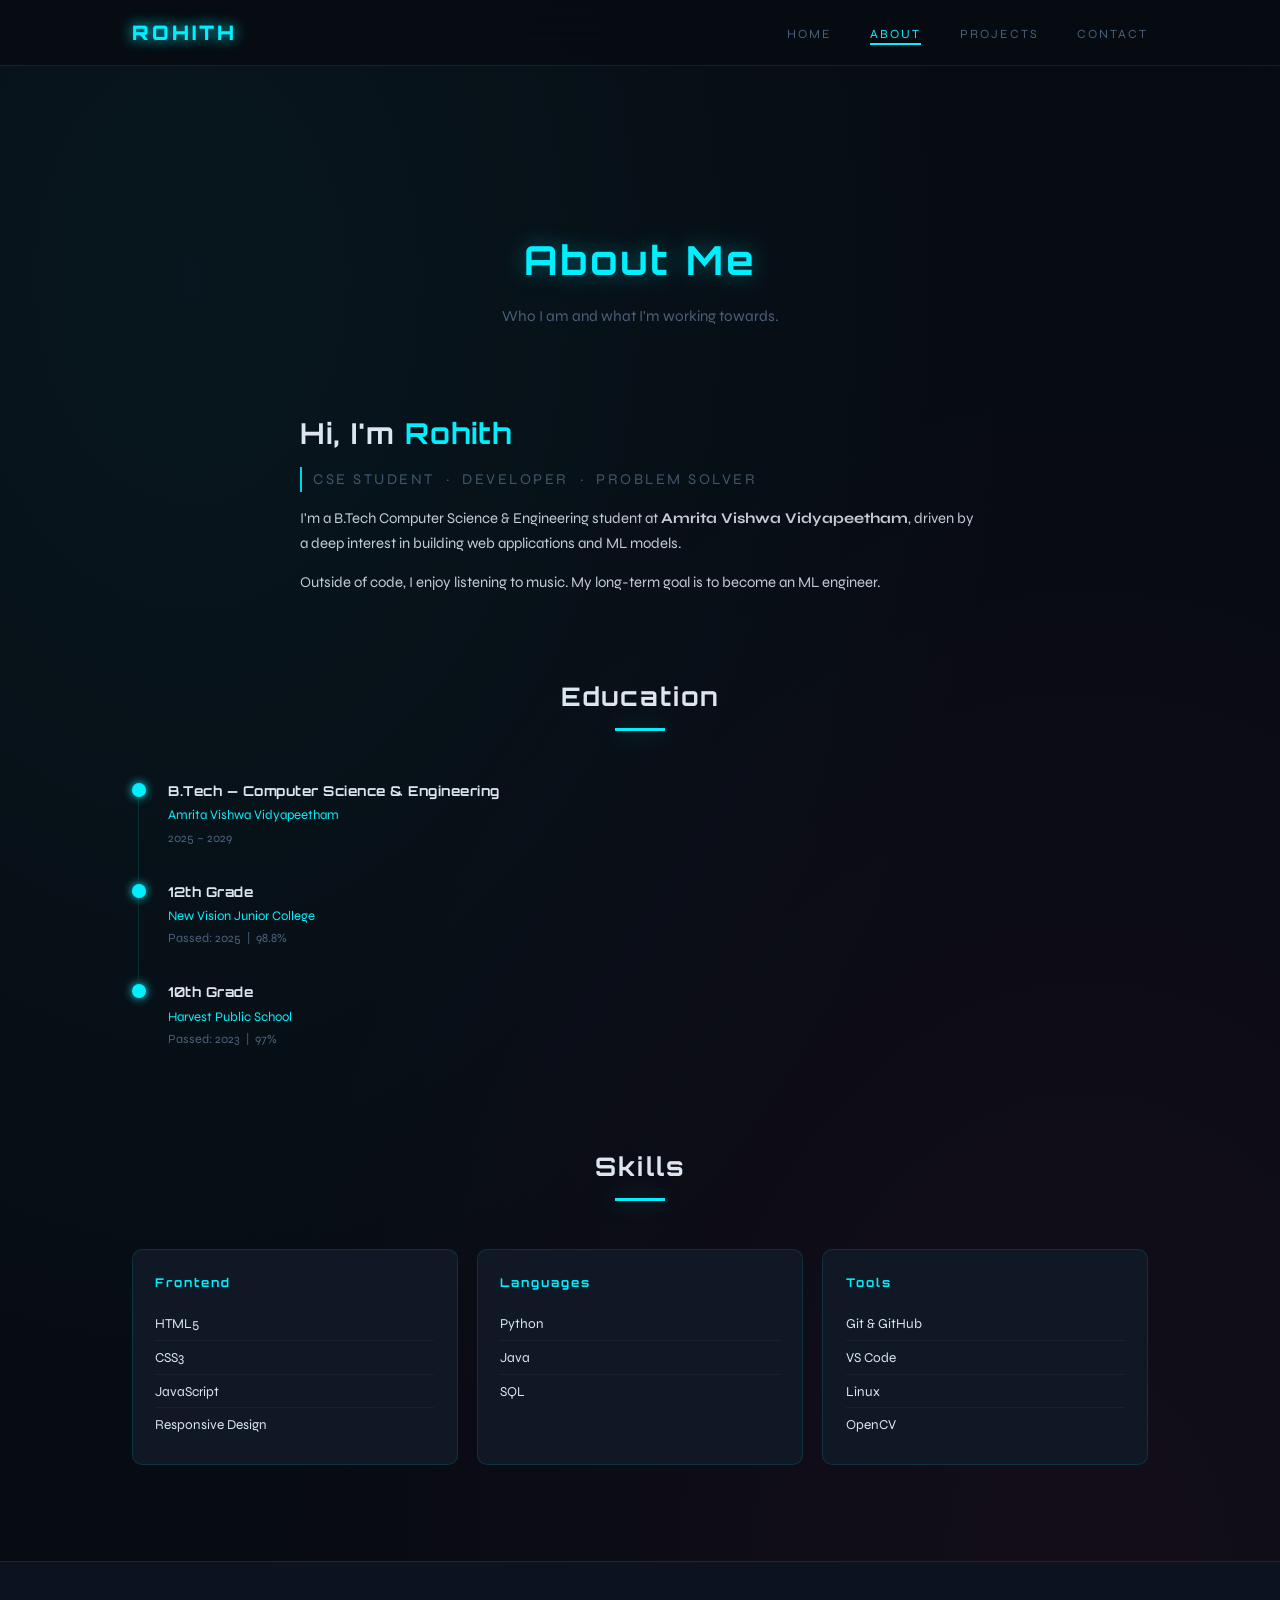
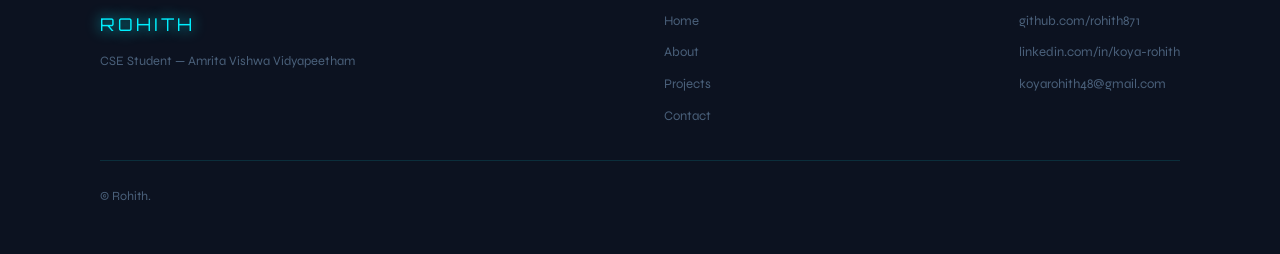
<file: about.html>
<!DOCTYPE html>
<html lang="en">
<head>
  <meta charset="UTF-8" />
  <meta name="viewport" content="width=device-width, initial-scale=1.0"/>
  <title>Rohith | About</title>
  <link rel="stylesheet" href="style.css" />
</head>
<body>

  <nav id="navbar">
    <input type="checkbox" id="mt" />
    <div class="nav-inner">
      <a href="index.html" class="logo">ROHITH</a>
      <label for="mt" class="hbg" aria-label="Menu">
        <span></span><span></span><span></span>
      </label>
      <ul class="nav-links">
        <li><a href="index.html">Home</a></li>
        <li><a href="about.html" class="active">About</a></li>
        <li><a href="projects.html">Projects</a></li>
        <li><a href="contact.html">Contact</a></li>
      </ul>
    </div>
  </nav>

  <section class="sec">
    <div class="wrap">

      <div class="page-banner">
        <h1>About Me</h1>
        <p>Who I am and what I'm working towards.</p>
      </div>

      <div class="about-body" style="max-width:680px; margin: 3rem auto 0;">
        <h2>Hi, I'm <em>Rohith</em></h2>
        <p class="role-tag">CSE Student &nbsp;·&nbsp; Developer &nbsp;·&nbsp; Problem Solver</p>
        <p>I'm a B.Tech Computer Science &amp; Engineering student at <strong>Amrita Vishwa Vidyapeetham</strong>, driven by a deep interest in building web applications and ML models.</p>
        <p>Outside of code, I enjoy listening to music. My long-term goal is to become an ML engineer.</p>
      </div>

      <h2 class="sh" style="margin-top:5rem;">Education</h2>
      <div class="timeline">
        <div class="tl-item">
          <div class="tl-dot"></div>
          <div class="tl-body">
            <h3>B.Tech — Computer Science &amp; Engineering</h3>
            <p class="tl-inst">Amrita Vishwa Vidyapeetham</p>
            <p class="tl-yr">2025 – 2029</p>
          </div>
        </div>
        <div class="tl-item">
          <div class="tl-dot"></div>
          <div class="tl-body">
            <h3>12th Grade</h3>
            <p class="tl-inst">New Vision Junior College</p>
            <p class="tl-yr">Passed: 2025 &nbsp;|&nbsp; 98.8%</p>
          </div>
        </div>
        <div class="tl-item">
          <div class="tl-dot"></div>
          <div class="tl-body">
            <h3>10th Grade</h3>
            <p class="tl-inst">Harvest Public School</p>
            <p class="tl-yr">Passed: 2023 &nbsp;|&nbsp; 97%</p>
          </div>
        </div>
      </div>

      <h2 class="sh" style="margin-top:4rem;">Skills</h2>
      <div class="skill-boxes">
        <div class="skill-box">
          <h4>Frontend</h4>
          <ul>
            <li>HTML5</li>
            <li>CSS3</li>
            <li>JavaScript</li>
            <li>Responsive Design</li>
          </ul>
        </div>
        <div class="skill-box">
          <h4>Languages</h4>
          <ul>
            <li>Python</li>
            <li>Java</li>
            <li>SQL</li>
          </ul>
        </div>
        <div class="skill-box">
          <h4>Tools</h4>
          <ul>
            <li>Git &amp; GitHub</li>
            <li>VS Code</li>
            <li>Linux</li>
            <li>OpenCV</li>
          </ul>
        </div>
      </div>

    </div>
  </section>

  <footer id="footer">
    <div class="footer-inner">
      <div class="footer-top">
        <div class="footer-brand">
          <p>ROHITH</p>
          <span>CSE Student — Amrita Vishwa Vidyapeetham</span>
        </div>
        <div class="footer-nav">
          <a href="index.html">Home</a>
          <a href="about.html">About</a>
          <a href="projects.html">Projects</a>
          <a href="contact.html">Contact</a>
        </div>
        <div class="footer-connect">
          <a href="https://github.com/rohith871" target="_blank">github.com/rohith871</a>
          <a href="https://www.linkedin.com/in/koya-rohith-7bab12400" target="_blank">linkedin.com/in/koya-rohith</a>
          <a href="mailto:koyarohith48@gmail.com">koyarohith48@gmail.com</a>
        </div>
      </div>
      <div class="footer-bottom">
        &copy; Rohith. 
      </div>
    </div>
  </footer>

</body>
</html>
</file>
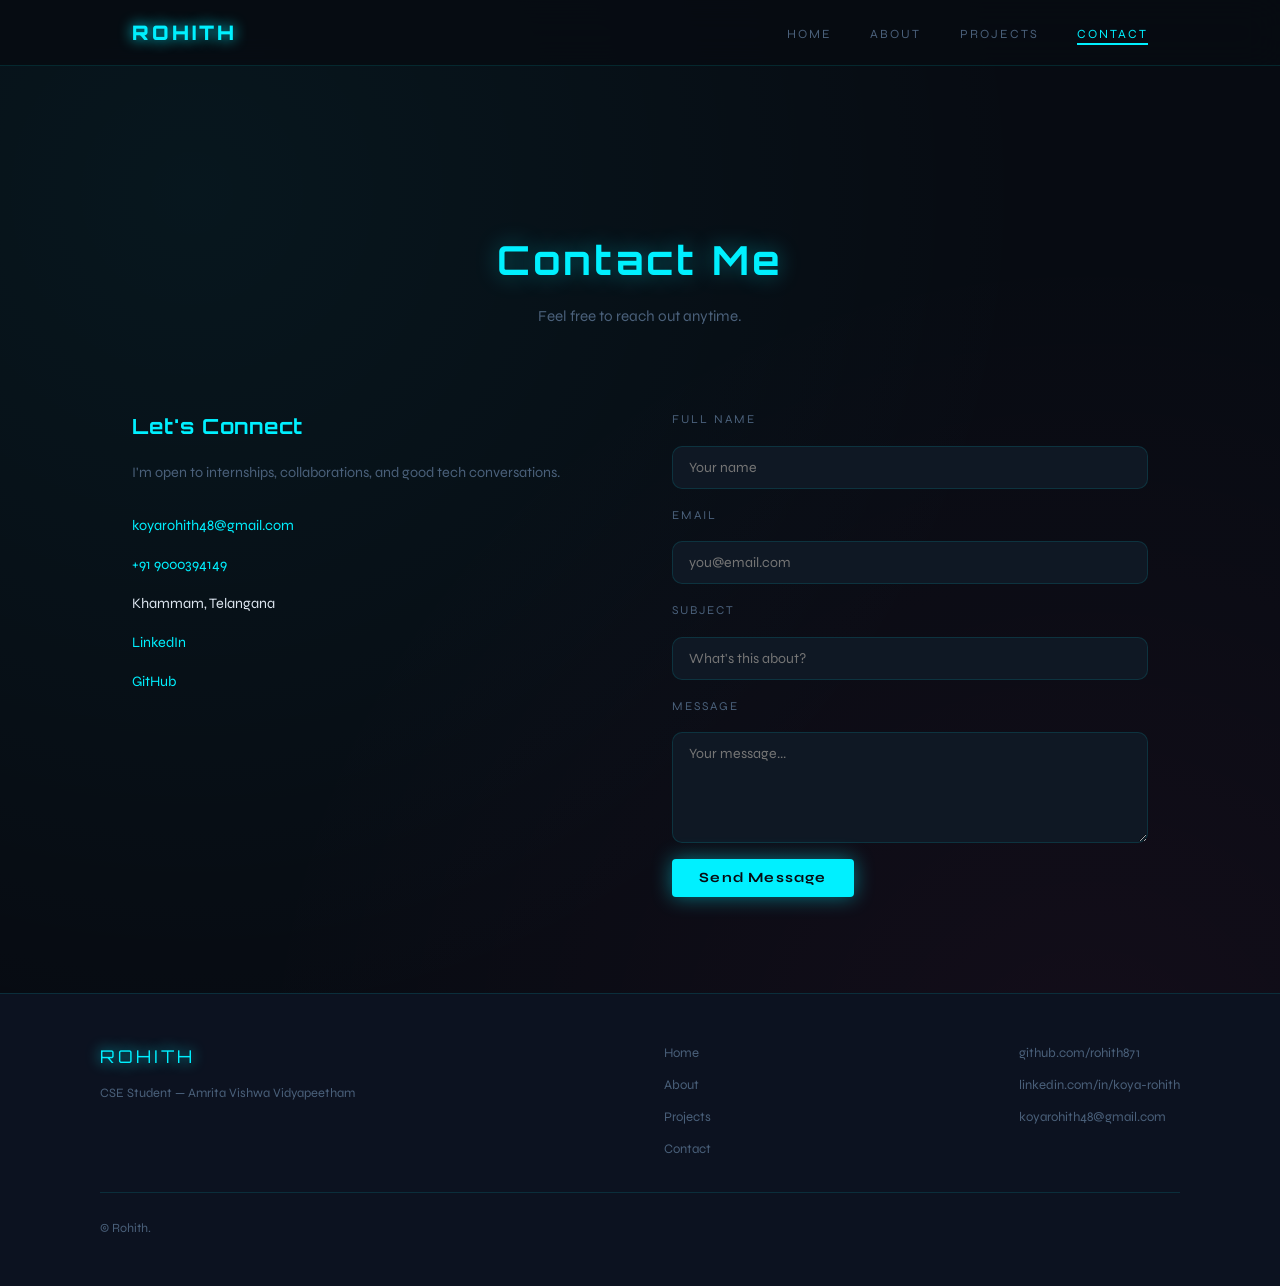
<file: contact.html>
<!DOCTYPE html>
<html lang="en">
<head>
  <meta charset="UTF-8" />
  <meta name="viewport" content="width=device-width, initial-scale=1.0"/>
  <title>Rohith | Contact</title>
  <link rel="stylesheet" href="style.css" />
</head>
<body>

  <nav id="navbar">
    <input type="checkbox" id="mt" />
    <div class="nav-inner">
      <a href="index.html" class="logo">ROHITH</a>
      <label for="mt" class="hbg" aria-label="Menu">
        <span></span><span></span><span></span>
      </label>
      <ul class="nav-links">
        <li><a href="index.html">Home</a></li>
        <li><a href="about.html">About</a></li>
        <li><a href="projects.html">Projects</a></li>
        <li><a href="contact.html" class="active">Contact</a></li>
      </ul>
    </div>
  </nav>

  <section class="sec">
    <div class="wrap">

      <div class="page-banner">
        <h1>Contact Me</h1>
        <p>Feel free to reach out anytime.</p>
      </div>

      <div class="contact-inner" style="margin-top:3rem;">

        <div class="contact-info">
          <h3>Let's Connect</h3>
          <p>I'm open to internships, collaborations, and good tech conversations.</p>
          <ul class="clinks">
            <li><a href="mailto:koyarohith48@gmail.com">koyarohith48@gmail.com</a></li>
            <li><a href="tel:+919000394149">+91 9000394149</a></li>
            <li><span>Khammam, Telangana</span></li>
            <li><a href="https://www.linkedin.com/in/koya-rohith-7bab12400" target="_blank">LinkedIn</a></li>
            <li><a href="https://github.com/rohith871" target="_blank">GitHub</a></li>
          </ul>
        </div>

        <form class="cform" action="https://formspree.io/f/yourformid" method="POST">
          <label for="cn">Full Name</label>
          <input type="text" id="cn" name="name" placeholder="Your name" required />

          <label for="ce">Email</label>
          <input type="email" id="ce" name="email" placeholder="you@email.com" required />

          <label for="cs">Subject</label>
          <input type="text" id="cs" name="subject" placeholder="What's this about?" required />

          <label for="cm">Message</label>
          <textarea id="cm" name="message" rows="5" placeholder="Your message..." required></textarea>

          <button type="submit" class="btn p">Send Message</button>
        </form>

      </div>
    </div>
  </section>

  <footer id="footer">
    <div class="footer-inner">
      <div class="footer-top">
        <div class="footer-brand">
          <p>ROHITH</p>
          <span>CSE Student — Amrita Vishwa Vidyapeetham</span>
        </div>
        <div class="footer-nav">
          <a href="index.html">Home</a>
          <a href="about.html">About</a>
          <a href="projects.html">Projects</a>
          <a href="contact.html">Contact</a>
        </div>
        <div class="footer-connect">
          <a href="https://github.com/rohith871" target="_blank">github.com/rohith871</a>
          <a href="https://www.linkedin.com/in/koya-rohith-7bab12400" target="_blank">linkedin.com/in/koya-rohith</a>
          <a href="mailto:koyarohith48@gmail.com">koyarohith48@gmail.com</a>
        </div>
      </div>
      <div class="footer-bottom">
        &copy; Rohith.
      </div>
    </div>
  </footer>

</body>
</html>
</file>
<file: style.css>
@import url('https://fonts.googleapis.com/css2?family=Orbitron:wght@400;700;900&family=Syne:wght@400;500;600;700&display=swap');

:root {
  --p:      #00f0ff;
  --acc:    #ff3cac;
  --bg:     #070b12;
  --bg2:    #0c1220;
  --card:   #0f1824;
  --txt:    #dde6f0;
  --muted:  #4a607a;
  --border: rgba(0,240,255,0.12);
  --glow:   0 0 22px rgba(0,240,255,0.38);
  --fh:     'Orbitron', sans-serif;
  --fb:     'Syne', sans-serif;
  --r:      10px;
  --mw:     1080px;
  --nh:     66px;
  --tr:     0.3s ease;
}

*, *::before, *::after {
  box-sizing: border-box;
  margin: 0;
  padding: 0;
}

html { scroll-behavior: smooth; }

body {
  font-family: var(--fb);
  background: var(--bg);
  color: var(--txt);
  line-height: 1.7;
  padding-top: var(--nh);
  background-image:
    radial-gradient(ellipse at 15% 15%, rgba(0,240,255,0.05) 0%, transparent 55%),
    radial-gradient(ellipse at 85% 85%, rgba(255,60,172,0.05) 0%, transparent 55%);
}

img { max-width: 100%; display: block; }
a   { text-decoration: none; color: inherit; }
ul  { list-style: none; }

/* ── Navbar ── */
#navbar {
  position: fixed;
  top: 0; left: 0; right: 0;
  z-index: 1000;
  height: var(--nh);
  background: rgba(7,11,18,0.82);
  backdrop-filter: blur(18px);
  -webkit-backdrop-filter: blur(18px);
  border-bottom: 1px solid var(--border);
}

.nav-inner {
  max-width: var(--mw);
  margin: auto;
  height: 100%;
  padding: 0 2rem;
  display: flex;
  align-items: center;
  justify-content: space-between;
}

.logo {
  font-family: var(--fh);
  font-size: 1.25rem;
  font-weight: 900;
  color: var(--p);
  letter-spacing: 3px;
  text-shadow: 0 0 14px var(--p);
}

.nav-links {
  display: flex;
  gap: 2.4rem;
}

.nav-links a {
  font-size: 0.78rem;
  letter-spacing: 2px;
  text-transform: uppercase;
  color: var(--muted);
  transition: var(--tr);
  position: relative;
  padding-bottom: 4px;
}

.nav-links a::after {
  content: '';
  position: absolute;
  bottom: 0; left: 0;
  width: 0; height: 2px;
  background: var(--p);
  transition: width 0.3s ease;
}

.nav-links a:hover       { color: var(--p); }
.nav-links a:hover::after { width: 100%; }
.nav-links a.active      { color: var(--p); }
.nav-links a.active::after { width: 100%; }

#mt { display: none; }

.hbg {
  display: none;
  flex-direction: column;
  gap: 5px;
  cursor: pointer;
  padding: 4px;
}

.hbg span {
  display: block;
  width: 24px; height: 2px;
  background: var(--p);
  transition: var(--tr);
}

/* ── Buttons ── */
.btn {
  display: inline-block;
  padding: 0.65rem 1.7rem;
  border-radius: 4px;
  font-family: var(--fb);
  font-size: 0.88rem;
  letter-spacing: 1.2px;
  transition: var(--tr);
  cursor: pointer;
  border: none;
}

.btn.p {
  background: var(--p);
  color: #070b12;
  font-weight: 700;
  box-shadow: 0 0 20px rgba(0,240,255,0.45);
}

.btn.p:hover {
  box-shadow: 0 0 35px rgba(0,240,255,0.75);
  transform: translateY(-2px);
}

.btn.o {
  border: 2px solid var(--p);
  color: var(--p);
  background: transparent;
}

.btn.o:hover {
  background: rgba(0,240,255,0.08);
  transform: translateY(-2px);
}

/* ── Shared layout ── */
.wrap { max-width: var(--mw); margin: auto; padding: 0 2rem; }
.sec  { padding: 6rem 0; }
.sec-alt { background: var(--bg2); }

.sh {
  font-family: var(--fh);
  font-size: 1.6rem;
  letter-spacing: 2px;
  text-align: center;
  margin-bottom: 3rem;
  position: relative;
}

.sh::after {
  content: '';
  display: block;
  width: 50px; height: 3px;
  background: var(--p);
  margin: 0.6rem auto 0;
  box-shadow: var(--glow);
}

/* ── Page banner (about, projects, contact) ── */
.page-banner {
  padding: 4rem 0 2rem;
  text-align: center;
}

.page-banner h1 {
  font-family: var(--fh);
  font-size: 2.5rem;
  color: var(--p);
  letter-spacing: 3px;
  text-shadow: var(--glow);
}

.page-banner p {
  color: var(--muted);
  margin-top: 0.6rem;
  font-size: 0.95rem;
}

/* ── Hero (index only) ── */
#home {
  min-height: calc(100vh - var(--nh));
  display: flex;
  align-items: center;
}

.hero-inner {
  display: flex;
  align-items: center;
  justify-content: space-between;
  gap: 4rem;
  width: 100%;
}

.hero-txt { flex: 1; }

.greet {
  font-size: 0.85rem;
  color: var(--muted);
  letter-spacing: 3px;
  text-transform: uppercase;
  margin-bottom: 0.6rem;
}

.hero-txt h1 {
  font-family: var(--fh);
  font-size: 4rem;
  font-weight: 900;
  color: var(--p);
  line-height: 1.05;
  margin-bottom: 0.4rem;
  -webkit-animation: flicker 4s linear both;
          animation: flicker 4s linear both;
}

@keyframes flicker {
  0%    { opacity: 0; }
  10%   { opacity: 0; text-shadow: none; }
  10.1% { opacity: 1; text-shadow: none; }
  10.2% { opacity: 0; }
  20%   { opacity: 0; }
  20.1% { opacity: 1; text-shadow: 0 0 28px rgba(0,240,255,0.6); }
  20.6% { opacity: 0; }
  30%   { opacity: 0; }
  30.1% { opacity: 1; text-shadow: 0 0 28px rgba(0,240,255,0.6), 0 0 55px rgba(0,240,255,0.3); }
  30.6% { opacity: 0; }
  45%   { opacity: 0; }
  45.1% { opacity: 1; text-shadow: 0 0 28px rgba(0,240,255,0.6), 0 0 55px rgba(0,240,255,0.3); }
  55%   { opacity: 1; }
  55.1% { opacity: 0; }
  57.1% { opacity: 1; text-shadow: 0 0 28px rgba(0,240,255,0.6), 0 0 55px rgba(0,240,255,0.3), 0 0 95px rgba(0,240,255,0.15); }
  60.1% { opacity: 0; }
  65.1% { opacity: 1; text-shadow: 0 0 28px rgba(0,240,255,0.6), 0 0 55px rgba(0,240,255,0.3), 0 0 95px rgba(0,240,255,0.15); }
  75.1% { opacity: 0; }
  77.1% { opacity: 1; text-shadow: 0 0 28px rgba(0,240,255,0.6), 0 0 55px rgba(0,240,255,0.3), 0 0 95px rgba(0,240,255,0.15); }
  85.1% { opacity: 0; }
  86.1% { opacity: 1; text-shadow: 0 0 28px rgba(0,240,255,0.6), 0 0 55px rgba(0,240,255,0.3), 0 0 95px rgba(0,240,255,0.15); }
  100%  { opacity: 1; text-shadow: 0 0 28px rgba(0,240,255,0.6), 0 0 55px rgba(0,240,255,0.3), 0 0 95px rgba(0,240,255,0.15); }
}

.hero-txt h2 {
  font-size: 1.05rem;
  color: var(--muted);
  letter-spacing: 1.5px;
  margin-bottom: 1.4rem;
  font-weight: 500;
}

.hero-bio {
  max-width: 440px;
  font-size: 0.95rem;
  color: var(--txt);
  margin-bottom: 2rem;
  opacity: 0.85;
}

.hero-btns { display: flex; gap: 1rem; flex-wrap: wrap; }

.hero-img {
  flex: 1;
  max-width: 300px;
  position: relative;
}

.hero-img::before {
  content: '';
  position: absolute;
  inset: -8px;
  border-radius: 50%;
  border: 2px solid rgba(0,240,255,0.5);
  animation: pulse 3s ease-in-out infinite;
}

.hero-img::after {
  content: '';
  position: absolute;
  inset: -18px;
  border-radius: 50%;
  border: 1px solid rgba(0,240,255,0.15);
  animation: pulse 3s ease-in-out 0.8s infinite;
}

@keyframes pulse {
  0%,100% { transform: scale(1);    opacity: 1; }
  50%      { transform: scale(1.05); opacity: 0.35; }
}

.hero-img img {
  width: 100%;
  aspect-ratio: 1/1;
  object-fit: cover;
  border-radius: 50%;
  border: 3px solid var(--p);
  filter: contrast(1.06) saturate(0.9);
  position: relative;
  z-index: 1;
}

.skill-strip {
  display: flex;
  flex-wrap: wrap;
  gap: 1rem;
  margin-top: 3rem;
}

.s-chip {
  background: var(--card);
  border: 1px solid var(--border);
  border-radius: 30px;
  padding: 0.45rem 1.1rem;
  font-size: 0.78rem;
  letter-spacing: 1px;
  transition: var(--tr);
}

.s-chip:hover { border-color: var(--p); color: var(--p); }

.scroll-hint {
  display: flex;
  flex-direction: column;
  align-items: flex-start;
  gap: 6px;
  margin-top: 3.5rem;
  opacity: 0.4;
  font-size: 0.7rem;
  letter-spacing: 2px;
  text-transform: uppercase;
}

.scroll-hint span {
  width: 1px; height: 50px;
  background: linear-gradient(to bottom, var(--p), transparent);
  animation: drip 1.6s ease-in-out infinite;
}

@keyframes drip {
  0%   { transform: scaleY(0); transform-origin: top; }
  50%  { transform: scaleY(1); transform-origin: top; }
  51%  { transform: scaleY(1); transform-origin: bottom; }
  100% { transform: scaleY(0); transform-origin: bottom; }
}

/* ── About page ── */
.about-body h2 {
  font-family: var(--fh);
  font-size: 1.8rem;
  letter-spacing: 1px;
  margin-bottom: 0.4rem;
}

.about-body h2 em { color: var(--p); font-style: normal; }

.role-tag {
  display: inline-block;
  font-size: 0.75rem;
  letter-spacing: 2.5px;
  text-transform: uppercase;
  color: var(--muted);
  margin-bottom: 1.4rem;
  border-left: 2px solid var(--p);
  padding-left: 0.7rem;
}

.about-body p {
  font-size: 0.93rem;
  margin-bottom: 0.85rem;
  opacity: 0.88;
}

/* ── Timeline ── */
.timeline { margin-top: 1rem; }

.tl-item {
  display: flex;
  gap: 1.4rem;
  padding-bottom: 2rem;
  position: relative;
}

.tl-item::before {
  content: '';
  position: absolute;
  left: 6px; top: 18px;
  width: 1px;
  height: calc(100% - 18px);
  background: var(--border);
}

.tl-item:last-child::before { display: none; }

.tl-dot {
  width: 14px; height: 14px;
  min-width: 14px;
  border-radius: 50%;
  background: var(--p);
  box-shadow: 0 0 10px var(--p);
  margin-top: 4px;
}

.tl-body h3 {
  font-family: var(--fh);
  font-size: 0.85rem;
  letter-spacing: 0.5px;
  margin-bottom: 2px;
}

.tl-inst { font-size: 0.82rem; color: var(--p); }
.tl-yr   { font-size: 0.78rem; color: var(--muted); }

/* ── Skill boxes ── */
.skill-boxes {
  display: grid;
  grid-template-columns: repeat(auto-fit, minmax(180px, 1fr));
  gap: 1.2rem;
}

.skill-box {
  background: var(--card);
  border: 1px solid var(--border);
  border-radius: var(--r);
  padding: 1.4rem;
  transition: var(--tr);
}

.skill-box:hover { border-color: var(--p); transform: translateY(-3px); }

.skill-box h4 {
  font-family: var(--fh);
  font-size: 0.75rem;
  letter-spacing: 2px;
  color: var(--p);
  margin-bottom: 0.9rem;
}

.skill-box li {
  font-size: 0.85rem;
  padding: 0.3rem 0;
  border-bottom: 1px solid rgba(255,255,255,0.04);
}

.skill-box li:last-child { border-bottom: none; }

/* ── Glass fan ── */
.glass-stage {
  display: flex;
  justify-content: center;
  align-items: center;
  padding: 3rem 0 5rem;
}

.glass-fan {
  position: relative;
  display: flex;
  justify-content: center;
  align-items: center;
}

.glass-fan .gcard {
  position: relative;
  width: 200px; height: 230px;
  border: 1px solid rgba(255,255,255,0.1);
  box-shadow: 0 25px 40px rgba(0,0,0,0.4);
  display: flex;
  flex-direction: column;
  justify-content: center;
  align-items: center;
  gap: 0.6rem;
  transition: 0.5s cubic-bezier(0.34,1.56,0.64,1);
  border-radius: 12px;
  margin: 0 -42px;
  backdrop-filter: blur(12px);
  -webkit-backdrop-filter: blur(12px);
  transform: rotate(calc(var(--deg) * 1deg));
  cursor: pointer;
  overflow: hidden;
}

.glass-fan .gcard::after {
  content: attr(data-label);
  position: absolute;
  bottom: 0; left: 0; right: 0;
  height: 42px;
  background: rgba(255,255,255,0.06);
  display: flex;
  align-items: center;
  justify-content: center;
  font-size: 0.75rem;
  letter-spacing: 1.5px;
  color: #fff;
  text-transform: uppercase;
}

.glass-fan:hover .gcard {
  transform: rotate(0deg);
  margin: 0 8px;
}

.gcard:nth-child(1) { background: linear-gradient(160deg, rgba(0,240,255,0.2), rgba(0,240,255,0.04)); }
.gcard:nth-child(2) { background: linear-gradient(160deg, rgba(255,60,172,0.2), rgba(255,60,172,0.04)); }
.gcard:nth-child(3) { background: linear-gradient(160deg, rgba(120,80,255,0.2), rgba(120,80,255,0.04)); }

.gcard-icon  { font-size: 2.4rem; }

.gcard-title {
  font-family: var(--fh);
  font-size: 0.78rem;
  letter-spacing: 1px;
  color: #fff;
  text-align: center;
  padding: 0 0.5rem;
  padding-bottom: 2rem;
}

/* ── Project cards ── */
.proj-grid {
  display: grid;
  grid-template-columns: repeat(auto-fit, minmax(270px, 1fr));
  gap: 1.8rem;
}

.pcard {
  background: var(--card);
  border: 1px solid var(--border);
  border-radius: var(--r);
  overflow: hidden;
  transition: var(--tr);
}

.pcard:hover { border-color: var(--p); box-shadow: var(--glow); transform: translateY(-5px); }

.pcard-img { position: relative; overflow: hidden; }

.pcard-img img {
  width: 100%; height: 185px;
  object-fit: cover;
  display: block;
  transition: 0.4s ease;
}

.pcard:hover .pcard-img img { transform: scale(1.07); }

.pcard-ov {
  position: absolute; inset: 0;
  background: rgba(7,11,18,0.72);
  display: flex; align-items: center; justify-content: center; gap: 0.9rem;
  opacity: 0; transition: var(--tr);
}

.pcard-img:hover .pcard-ov { opacity: 1; }

.pcard-ov a {
  font-size: 0.78rem;
  letter-spacing: 1px;
  color: var(--p);
  border: 1px solid var(--p);
  padding: 0.38rem 1rem;
  border-radius: 3px;
  transition: var(--tr);
}

.pcard-ov a:hover { background: var(--p); color: #070b12; }

.pcard-body { padding: 1.1rem; }

.pcard-body h3 {
  font-family: var(--fh);
  font-size: 0.82rem;
  letter-spacing: 1px;
  margin-bottom: 0.4rem;
}

.pcard-body p { font-size: 0.82rem; color: var(--muted); line-height: 1.6; }

.tags { display: flex; flex-wrap: wrap; gap: 0.4rem; margin-top: 0.9rem; }

.tags span {
  font-size: 0.68rem;
  padding: 0.18rem 0.65rem;
  border-radius: 20px;
  background: rgba(0,240,255,0.07);
  border: 1px solid rgba(0,240,255,0.18);
  color: var(--p);
  letter-spacing: 0.5px;
}

/* ── Contact ── */
.contact-inner {
  display: flex;
  gap: 4rem;
  flex-wrap: wrap;
  align-items: flex-start;
}

.contact-info { flex: 1; min-width: 220px; }

.contact-info h3 {
  font-family: var(--fh);
  font-size: 1.3rem;
  color: var(--p);
  letter-spacing: 1px;
  margin-bottom: 1rem;
}

.contact-info > p {
  font-size: 0.9rem;
  color: var(--muted);
  margin-bottom: 1.8rem;
  line-height: 1.7;
}

.clinks { display: flex; flex-direction: column; gap: 0.9rem; }
.clinks li { font-size: 0.9rem; }
.clinks a { color: var(--p); transition: var(--tr); }
.clinks a:hover { text-decoration: underline; }

.cform {
  flex: 1; min-width: 260px;
  display: flex; flex-direction: column; gap: 1rem;
}

.cform label {
  font-size: 0.75rem;
  letter-spacing: 2px;
  text-transform: uppercase;
  color: var(--muted);
}

.cform input, .cform textarea {
  width: 100%;
  padding: 0.75rem 1rem;
  background: var(--card);
  border: 1px solid var(--border);
  border-radius: var(--r);
  color: var(--txt);
  font-family: var(--fb);
  font-size: 0.88rem;
  outline: none;
  transition: var(--tr);
}

.cform input:focus, .cform textarea:focus {
  border-color: var(--p);
  box-shadow: 0 0 14px rgba(0,240,255,0.18);
}

.cform button { align-self: flex-start; }

/* ── Footer ── */
#footer {
  background: var(--bg2);
  border-top: 1px solid var(--border);
  padding: 3rem 2rem;
}

.footer-inner {
  max-width: var(--mw);
  margin: auto;
  display: flex;
  flex-direction: column;
  gap: 2rem;
}

.footer-top {
  display: flex;
  justify-content: space-between;
  align-items: flex-start;
  flex-wrap: wrap;
  gap: 2rem;
}

.footer-brand p {
  font-family: var(--fh);
  font-size: 1.1rem;
  color: var(--p);
  letter-spacing: 3px;
  margin-bottom: 0.4rem;
  text-shadow: 0 0 14px var(--p);
}

.footer-brand span {
  font-size: 0.8rem;
  color: var(--muted);
}

.footer-nav {
  display: flex;
  flex-direction: column;
  gap: 0.6rem;
}

.footer-nav a {
  font-size: 0.82rem;
  color: var(--muted);
  transition: var(--tr);
}

.footer-nav a:hover { color: var(--p); }

.footer-connect {
  display: flex;
  flex-direction: column;
  gap: 0.6rem;
}

.footer-connect a {
  font-size: 0.82rem;
  color: var(--muted);
  transition: var(--tr);
}

.footer-connect a:hover { color: var(--p); }

.footer-bottom {
  border-top: 1px solid var(--border);
  padding-top: 1.5rem;
  font-size: 0.78rem;
  color: var(--muted);
}

/* ── Responsive ── */
@media (max-width: 760px) {
  .hbg { display: flex; }

  .nav-links {
    display: none;
    position: absolute;
    top: var(--nh); left: 0; right: 0;
    background: rgba(7,11,18,0.97);
    flex-direction: column;
    padding: 1.5rem 2rem;
    gap: 1.2rem;
    border-bottom: 1px solid var(--border);
  }

  #mt:checked ~ .nav-inner .nav-links { display: flex; }

  .hero-inner { flex-direction: column-reverse; text-align: center; }
  .hero-img   { max-width: 200px; margin: auto; }
  .hero-btns  { justify-content: center; }
  .hero-bio   { margin: 0 auto 2rem; }
  .hero-txt h1 { font-size: 2.8rem; }
  .scroll-hint { display: none; }
  .contact-inner { flex-direction: column; }
  .glass-fan .gcard { width: 160px; height: 200px; margin: 0 -30px; }
  .footer-top { flex-direction: column; }
}
</file>
